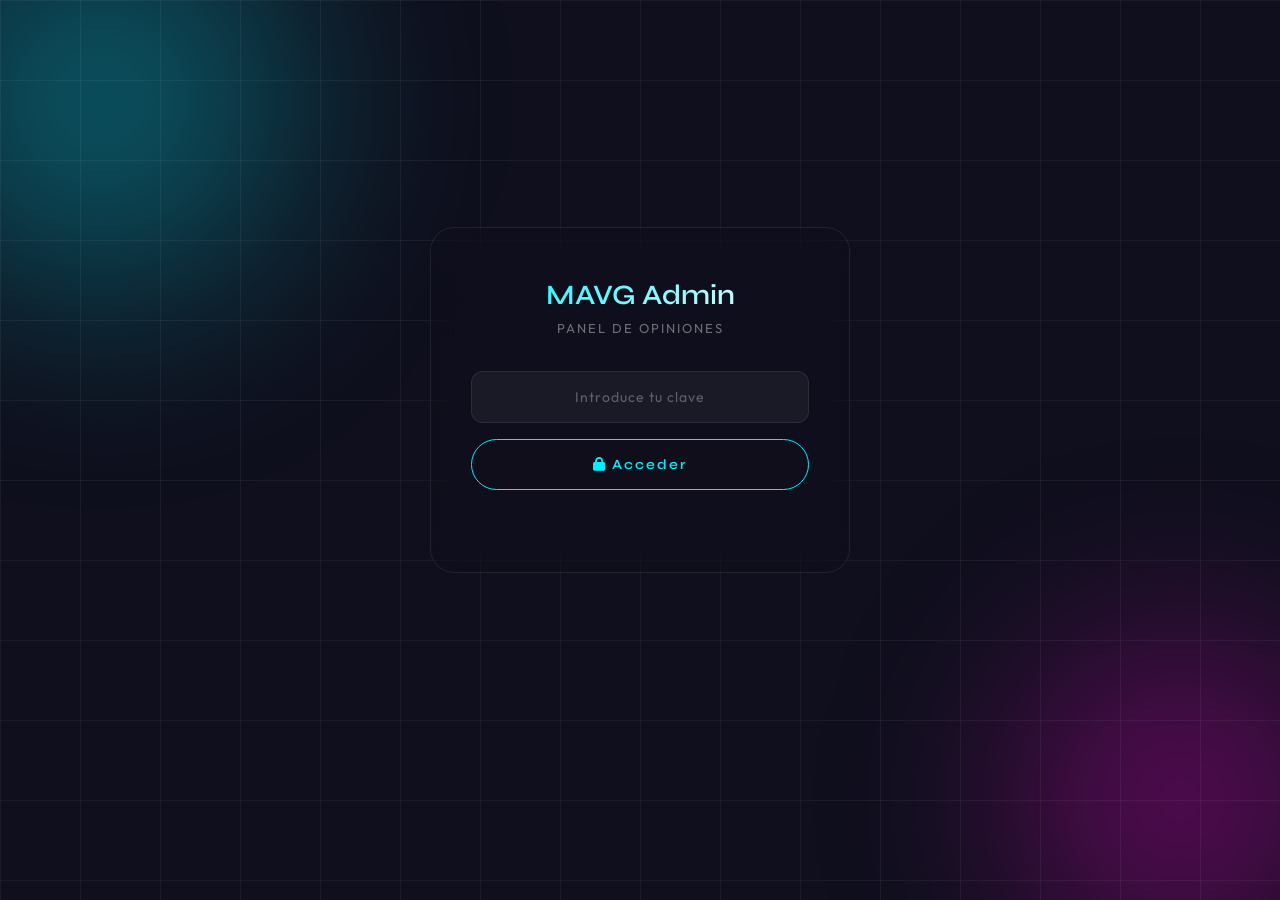
<file: admin.html>
<!DOCTYPE html>
<html lang="es">
<head>
    <meta charset="UTF-8">
    <meta name="viewport" content="width=device-width, initial-scale=1.0">
    <title>MAVG Admin - Panel de Opiniones</title>
    <link rel="preconnect" href="https://fonts.googleapis.com">
    <link rel="preconnect" href="https://fonts.gstatic.com" crossorigin>
    <link href="https://fonts.googleapis.com/css2?family=Outfit:wght@200;300;400;500;600&family=Syne:wght@400;500;600;700&display=swap" rel="stylesheet">
    <link rel="stylesheet" href="https://cdnjs.cloudflare.com/ajax/libs/font-awesome/6.4.0/css/all.min.css">
    <style>
        * { margin: 0; padding: 0; box-sizing: border-box; }

        :root {
            --primary: #00f0ff;
            --secondary: #11a1ef;
            --accent: #ae77db;
            --dark-1: #0f0f1d;
            --glass-bg: rgba(51, 28, 28, 0.03);
            --glass-border: rgba(255, 255, 255, 0.08);
            --glow-cyan: rgba(0, 240, 255, 0.4);
            --glow-magenta: rgba(255, 0, 212, 0.4);
        }

        body {
            font-family: 'Outfit', sans-serif;
            background: var(--dark-1);
            color: #ffffff;
            min-height: 100vh;
        }

        /* Ambient Background */
        .ambient-bg {
            position: fixed; top: 0; left: 0;
            width: 100%; height: 100%;
            pointer-events: none; z-index: 0; overflow: hidden;
        }
        .orb {
            position: absolute; border-radius: 50%;
            filter: blur(80px);
            animation: float 20s ease-in-out infinite;
        }
        .orb-1 {
            width: 600px; height: 600px;
            background: radial-gradient(circle, var(--glow-cyan) 0%, transparent 70%);
            top: -200px; left: -200px;
        }
        .orb-2 {
            width: 500px; height: 500px;
            background: radial-gradient(circle, var(--glow-magenta) 0%, transparent 70%);
            bottom: -150px; right: -150px; animation-delay: -7s;
        }
        @keyframes float {
            0%, 100% { transform: translate(0, 0) scale(1); }
            25% { transform: translate(50px, -30px) scale(1.05); }
            50% { transform: translate(-30px, 50px) scale(0.95); }
            75% { transform: translate(-50px, -20px) scale(1.02); }
        }

        /* Grid overlay */
        .grid-overlay {
            position: fixed; top: 0; left: 0;
            width: 100%; height: 100%;
            background-image:
                linear-gradient(rgba(255,255,255,0.05) 1px, transparent 1px),
                linear-gradient(90deg, rgba(255,255,255,0.05) 1px, transparent 1px);
            background-size: 80px 80px;
            pointer-events: none; z-index: 1;
        }

        /* Container */
        .container {
            position: relative; z-index: 10;
            padding: 40px 20px;
            max-width: 1000px;
            margin: 0 auto;
        }

        /* Login Screen */
        #login-screen {
            display: flex;
            flex-direction: column;
            align-items: center;
            justify-content: center;
            min-height: 80vh;
            gap: 30px;
        }

        .login-box {
            background: var(--glass-bg);
            backdrop-filter: blur(20px);
            border: 1px solid var(--glass-border);
            border-radius: 24px;
            padding: 50px 40px;
            width: 100%;
            max-width: 420px;
            text-align: center;
        }

        .login-box h1 {
            font-family: 'Syne', sans-serif;
            font-size: 28px;
            font-weight: 600;
            background: linear-gradient(135deg, var(--primary), #ffffff);
            -webkit-background-clip: text;
            -webkit-text-fill-color: transparent;
            background-clip: text;
            margin-bottom: 8px;
        }

        .login-box p {
            color: rgba(255,255,255,0.4);
            font-size: 13px;
            letter-spacing: 2px;
            margin-bottom: 35px;
        }

        .login-input {
            width: 100%;
            padding: 16px 20px;
            background: rgba(255,255,255,0.05);
            border: 1px solid var(--glass-border);
            border-radius: 12px;
            color: #ffffff;
            font-family: 'Outfit', sans-serif;
            font-size: 14px;
            margin-bottom: 16px;
            transition: all 0.3s ease;
            text-align: center;
            letter-spacing: 3px;
        }

        .login-input:focus {
            outline: none;
            border-color: var(--primary);
            box-shadow: 0 0 20px var(--glow-cyan);
        }

        .login-input::placeholder {
            color: rgba(255,255,255,0.3);
            letter-spacing: 1px;
        }

        .login-btn {
            width: 100%;
            padding: 16px;
            background: var(--glass-bg);
            border: 1px solid var(--primary);
            border-radius: 50px;
            color: var(--primary);
            font-family: 'Syne', sans-serif;
            font-size: 14px;
            font-weight: 600;
            letter-spacing: 2px;
            cursor: pointer;
            transition: all 0.3s ease;
        }

        .login-btn:hover {
            background: rgba(0,240,255,0.1);
            box-shadow: 0 0 25px var(--glow-cyan);
            transform: translateY(-2px);
        }

        .login-error {
            color: #ff6b6b;
            font-size: 13px;
            margin-top: 12px;
            min-height: 20px;
        }

        /* Admin Panel */
        #admin-panel { display: none; }

        .admin-header {
            display: flex;
            justify-content: space-between;
            align-items: center;
            margin-bottom: 40px;
            padding-bottom: 20px;
            border-bottom: 1px solid var(--glass-border);
        }

        .admin-header h2 {
            font-family: 'Syne', sans-serif;
            font-size: 28px;
            background: linear-gradient(135deg, var(--primary), #ffffff);
            -webkit-background-clip: text;
            -webkit-text-fill-color: transparent;
            background-clip: text;
        }

        .admin-header p {
            color: rgba(255,255,255,0.4);
            font-size: 12px;
            letter-spacing: 2px;
            margin-top: 4px;
        }

        .logout-btn {
            padding: 10px 24px;
            background: transparent;
            border: 1px solid var(--glass-border);
            border-radius: 50px;
            color: rgba(255,255,255,0.5);
            font-family: 'Outfit', sans-serif;
            font-size: 12px;
            letter-spacing: 1px;
            cursor: pointer;
            transition: all 0.3s ease;
        }

        .logout-btn:hover {
            border-color: #ff6b6b;
            color: #ff6b6b;
        }

        /* Stats bar */
        .stats-bar {
            display: flex;
            gap: 20px;
            margin-bottom: 30px;
            flex-wrap: wrap;
        }

        .stat-pill {
            padding: 10px 20px;
            border-radius: 50px;
            font-size: 12px;
            letter-spacing: 1px;
            border: 1px solid var(--glass-border);
            background: var(--glass-bg);
        }

        .stat-pill span {
            font-family: 'Syne', sans-serif;
            font-size: 18px;
            font-weight: 700;
            margin-right: 6px;
        }

        .stat-pill.pending span { color: #f0b429; }
        .stat-pill.approved span { color: var(--primary); }
        .stat-pill.total span { color: rgba(255,255,255,0.6); }

        /* Filter tabs */
        .filter-tabs {
            display: flex;
            gap: 10px;
            margin-bottom: 25px;
        }

        .filter-tab {
            padding: 10px 22px;
            background: transparent;
            border: 1px solid var(--glass-border);
            border-radius: 50px;
            color: rgba(255,255,255,0.5);
            font-family: 'Outfit', sans-serif;
            font-size: 12px;
            letter-spacing: 1px;
            cursor: pointer;
            transition: all 0.3s ease;
        }

        .filter-tab.active,
        .filter-tab:hover {
            background: rgba(0,240,255,0.1);
            border-color: var(--primary);
            color: var(--primary);
        }

        /* Reviews list */
        #reviews-list {
            display: flex;
            flex-direction: column;
            gap: 16px;
        }

        .admin-review-card {
            background: var(--glass-bg);
            backdrop-filter: blur(20px);
            border: 1px solid var(--glass-border);
            border-radius: 20px;
            padding: 25px 30px;
            display: grid;
            grid-template-columns: 1fr auto;
            gap: 20px;
            align-items: center;
            transition: all 0.3s ease;
            animation: fadeIn 0.4s ease-out;
        }

        @keyframes fadeIn {
            from { opacity: 0; transform: translateY(10px); }
            to { opacity: 1; transform: translateY(0); }
        }

        .admin-review-card.pending {
            border-left: 3px solid #f0b429;
        }

        .admin-review-card.approved {
            border-left: 3px solid var(--primary);
        }

        .review-info {}

        .review-meta {
            display: flex;
            align-items: center;
            gap: 12px;
            margin-bottom: 10px;
            flex-wrap: wrap;
        }

        .review-name {
            font-family: 'Syne', sans-serif;
            font-size: 15px;
            font-weight: 600;
            color: #ffffff;
        }

        .review-role-tag {
            font-size: 11px;
            color: rgba(255,255,255,0.4);
            letter-spacing: 1px;
        }

        .review-stars-admin {
            color: var(--primary);
            font-size: 14px;
            letter-spacing: 2px;
        }

        .status-badge {
            padding: 4px 12px;
            border-radius: 50px;
            font-size: 10px;
            letter-spacing: 1px;
            font-weight: 600;
        }

        .status-badge.pending {
            background: rgba(240, 180, 41, 0.15);
            border: 1px solid rgba(240, 180, 41, 0.4);
            color: #f0b429;
        }

        .status-badge.approved {
            background: rgba(0, 240, 255, 0.1);
            border: 1px solid rgba(0, 240, 255, 0.3);
            color: var(--primary);
        }

        .review-comment-admin {
            font-size: 14px;
            color: rgba(255,255,255,0.6);
            line-height: 1.7;
            font-style: italic;
            margin-bottom: 8px;
        }

        .review-date-admin {
            font-size: 11px;
            color: rgba(255,255,255,0.25);
            letter-spacing: 1px;
        }

        .review-actions {
            display: flex;
            flex-direction: column;
            gap: 10px;
            min-width: 120px;
        }

        .btn-approve {
            padding: 10px 18px;
            background: rgba(0,240,255,0.1);
            border: 1px solid var(--primary);
            border-radius: 50px;
            color: var(--primary);
            font-family: 'Outfit', sans-serif;
            font-size: 12px;
            letter-spacing: 1px;
            cursor: pointer;
            transition: all 0.3s ease;
            display: flex;
            align-items: center;
            justify-content: center;
            gap: 6px;
        }

        .btn-approve:hover {
            background: rgba(0,240,255,0.2);
            box-shadow: 0 0 15px var(--glow-cyan);
        }

        .btn-approve:disabled {
            opacity: 0.4;
            cursor: not-allowed;
        }

        .btn-delete {
            padding: 10px 18px;
            background: rgba(255, 107, 107, 0.1);
            border: 1px solid rgba(255, 107, 107, 0.4);
            border-radius: 50px;
            color: #ff6b6b;
            font-family: 'Outfit', sans-serif;
            font-size: 12px;
            letter-spacing: 1px;
            cursor: pointer;
            transition: all 0.3s ease;
            display: flex;
            align-items: center;
            justify-content: center;
            gap: 6px;
        }

        .btn-delete:hover {
            background: rgba(255, 107, 107, 0.2);
            box-shadow: 0 0 15px rgba(255,107,107,0.3);
        }

        .empty-state {
            text-align: center;
            padding: 60px 20px;
            color: rgba(255,255,255,0.3);
            font-size: 15px;
            letter-spacing: 1px;
        }

        .loading-state {
            text-align: center;
            padding: 40px;
            color: rgba(255,255,255,0.4);
            font-size: 13px;
            letter-spacing: 2px;
        }

        /* Responsive */
        @media (max-width: 600px) {
            .admin-review-card {
                grid-template-columns: 1fr;
            }
            .review-actions {
                flex-direction: row;
                min-width: auto;
            }
        }
    </style>
</head>
<body>

    <div class="ambient-bg">
        <div class="orb orb-1"></div>
        <div class="orb orb-2"></div>
    </div>
    <div class="grid-overlay"></div>

    <div class="container">

        <!-- ==================== LOGIN ==================== -->
        <div id="login-screen">
            <div class="login-box">
                <h1>MAVG Admin</h1>
                <p>PANEL DE OPINIONES</p>
                <input
                    type="password"
                    class="login-input"
                    id="admin-key-input"
                    placeholder="Introduce tu clave"
                    autocomplete="off"
                >
                <button class="login-btn" id="login-btn">
                    <i class="fas fa-lock"></i> Acceder
                </button>
                <div class="login-error" id="login-error"></div>
            </div>
        </div>

        <!-- ==================== PANEL ADMIN ==================== -->
        <div id="admin-panel">

            <div class="admin-header">
                <div>
                    <h2>Panel de Opiniones</h2>
                    <p>MAVG DEVELOPER · GESTIÓN DE RESEÑAS</p>
                </div>
                <button class="logout-btn" id="logout-btn">
                    <i class="fas fa-sign-out-alt"></i> Salir
                </button>
            </div>

            <div class="stats-bar">
                <div class="stat-pill pending"><span id="count-pending">0</span> Pendientes</div>
                <div class="stat-pill approved"><span id="count-approved">0</span> Publicadas</div>
                <div class="stat-pill total"><span id="count-total">0</span> Total</div>
            </div>

            <div class="filter-tabs">
                <button class="filter-tab active" data-filter="all">Todas</button>
                <button class="filter-tab" data-filter="pending">Pendientes</button>
                <button class="filter-tab" data-filter="approved">Publicadas</button>
            </div>

            <div id="reviews-list">
                <div class="loading-state">Cargando opiniones...</div>
            </div>

        </div>

    </div>

    <script>
        const API_BASE = 'https://portfolioprofesional-backend.onrender.com/api/reviews';
        let adminKey = '';
        let allReviews = [];
        let currentFilter = 'all';

        // ==================== LOGIN ====================
        const loginBtn = document.getElementById('login-btn');
        const adminKeyInput = document.getElementById('admin-key-input');
        const loginError = document.getElementById('login-error');

        async function login() {
            const key = adminKeyInput.value.trim();
            if (!key) return;

            loginBtn.textContent = 'Verificando...';
            loginBtn.disabled = true;

            try {
                const res = await fetch(`${API_BASE}/admin/all`, {
                    headers: { 'x-admin-key': key }
                });

                if (res.status === 401) {
                    loginError.textContent = 'Clave incorrecta. Inténtalo de nuevo.';
                    loginBtn.innerHTML = '<i class="fas fa-lock"></i> Acceder';
                    loginBtn.disabled = false;
                    return;
                }

                const data = await res.json();
                adminKey = key;
                allReviews = data.data;

                document.getElementById('login-screen').style.display = 'none';
                document.getElementById('admin-panel').style.display = 'block';

                renderStats();
                renderReviews();

            } catch (err) {
                loginError.textContent = 'Error de conexión. Inténtalo de nuevo.';
                loginBtn.innerHTML = '<i class="fas fa-lock"></i> Acceder';
                loginBtn.disabled = false;
            }
        }

        loginBtn.addEventListener('click', login);
        adminKeyInput.addEventListener('keydown', e => { if (e.key === 'Enter') login(); });

        // ==================== LOGOUT ====================
        document.getElementById('logout-btn').addEventListener('click', () => {
            adminKey = '';
            allReviews = [];
            adminKeyInput.value = '';
            loginError.textContent = '';
            loginBtn.innerHTML = '<i class="fas fa-lock"></i> Acceder';
            loginBtn.disabled = false;
            document.getElementById('admin-panel').style.display = 'none';
            document.getElementById('login-screen').style.display = 'flex';
        });

        // ==================== FILTROS ====================
        document.querySelectorAll('.filter-tab').forEach(tab => {
            tab.addEventListener('click', () => {
                document.querySelectorAll('.filter-tab').forEach(t => t.classList.remove('active'));
                tab.classList.add('active');
                currentFilter = tab.dataset.filter;
                renderReviews();
            });
        });

        // ==================== STATS ====================
        function renderStats() {
            const pending = allReviews.filter(r => !r.approved).length;
            const approved = allReviews.filter(r => r.approved).length;
            document.getElementById('count-pending').textContent = pending;
            document.getElementById('count-approved').textContent = approved;
            document.getElementById('count-total').textContent = allReviews.length;
        }

        // ==================== RENDER REVIEWS ====================
        function renderReviews() {
            const list = document.getElementById('reviews-list');

            let filtered = allReviews;
            if (currentFilter === 'pending') filtered = allReviews.filter(r => !r.approved);
            if (currentFilter === 'approved') filtered = allReviews.filter(r => r.approved);

            if (filtered.length === 0) {
                list.innerHTML = '<div class="empty-state">No hay opiniones en esta categoría.</div>';
                return;
            }

            list.innerHTML = filtered.map(review => `
                <div class="admin-review-card ${review.approved ? 'approved' : 'pending'}" id="card-${review._id}">
                    <div class="review-info">
                        <div class="review-meta">
                            <span class="review-name">${review.name}</span>
                            ${review.role ? `<span class="review-role-tag">${review.role}</span>` : ''}
                            <span class="review-stars-admin">${'★'.repeat(review.rating)}${'☆'.repeat(5 - review.rating)}</span>
                            <span class="status-badge ${review.approved ? 'approved' : 'pending'}">
                                ${review.approved ? 'PUBLICADA' : 'PENDIENTE'}
                            </span>
                        </div>
                        <div class="review-comment-admin">"${review.comment}"</div>
                        <div class="review-date-admin">${new Date(review.createdAt).toLocaleDateString('es-ES', { year: 'numeric', month: 'long', day: 'numeric' })}</div>
                    </div>
                    <div class="review-actions">
                        ${!review.approved ? `
                            <button class="btn-approve" onclick="approveReview('${review._id}')">
                                <i class="fas fa-check"></i> Aprobar
                            </button>
                        ` : `
                            <button class="btn-approve" disabled>
                                <i class="fas fa-check"></i> Publicada
                            </button>
                        `}
                        <button class="btn-delete" onclick="deleteReview('${review._id}')">
                            <i class="fas fa-trash"></i> Eliminar
                        </button>
                    </div>
                </div>
            `).join('');
        }

        // ==================== APROBAR ====================
        async function approveReview(id) {
            try {
                const res = await fetch(`${API_BASE}/admin/${id}/approve`, {
                    method: 'PATCH',
                    headers: { 'x-admin-key': adminKey }
                });
                const data = await res.json();
                if (data.success) {
                    const review = allReviews.find(r => r._id === id);
                    if (review) review.approved = true;
                    renderStats();
                    renderReviews();
                }
            } catch (err) {
                alert('Error al aprobar la opinión.');
            }
        }

        // ==================== ELIMINAR ====================
        async function deleteReview(id) {
            if (!confirm('¿Seguro que quieres eliminar esta opinión?')) return;
            try {
                const res = await fetch(`${API_BASE}/admin/${id}`, {
                    method: 'DELETE',
                    headers: { 'x-admin-key': adminKey }
                });
                const data = await res.json();
                if (data.success) {
                    allReviews = allReviews.filter(r => r._id !== id);
                    renderStats();
                    renderReviews();
                }
            } catch (err) {
                alert('Error al eliminar la opinión.');
            }
        }
    </script>

</body>
</html>
</file>
